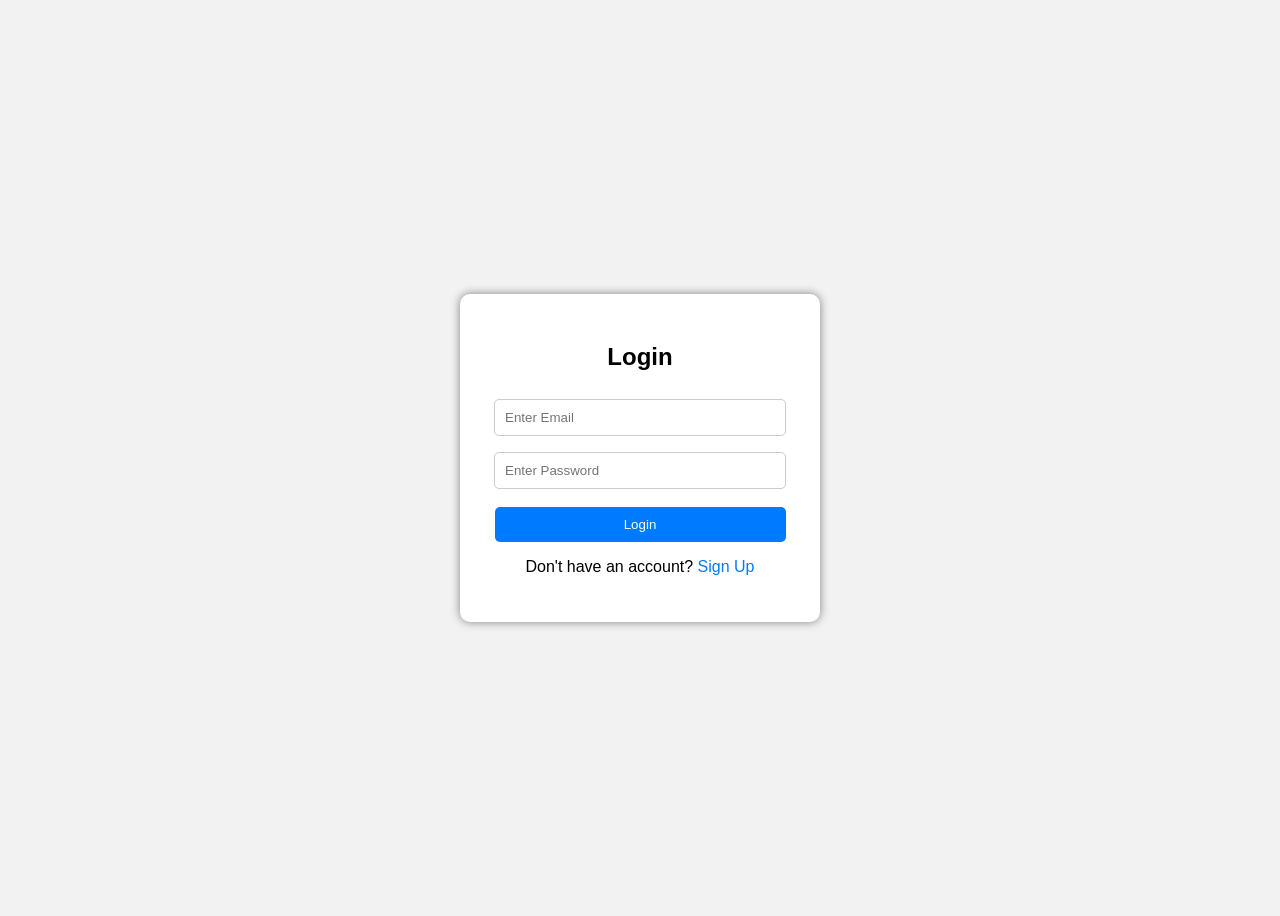
<file: INDEX.html>
<!DOCTYPE html>
<html>
<head>
    <title>Login Page</title>
    <link rel="stylesheet" href="style.css">
</head>
<body>

<div class="container">
    <h2>Login</h2>

    <input type="email" placeholder="Enter Email">
    <input type="password" placeholder="Enter Password">

    <button>Login</button>

    <p>Don't have an account?
        <a href="signup.html">Sign Up</a>
    </p>
</div>

</body>
</html>
</file>
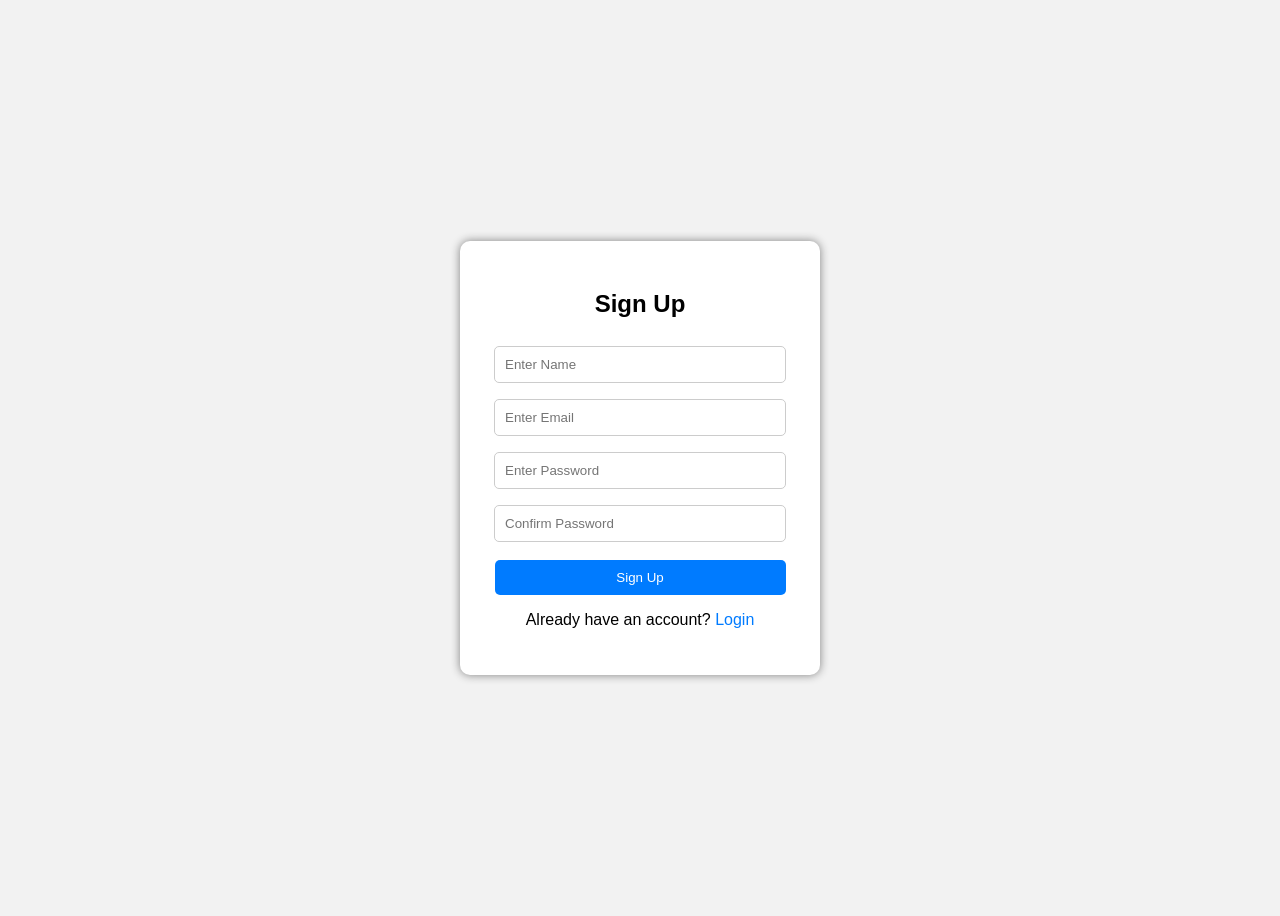
<file: Signup.html>
<!DOCTYPE html>
<html>
<head>
    <title>Sign Up Page</title>
    <link rel="stylesheet" href="style.css">
</head>
<body>

<div class="container">
    <h2>Sign Up</h2>

    <input type="text" placeholder="Enter Name">
    <input type="email" placeholder="Enter Email">
    <input type="password" placeholder="Enter Password">
    <input type="password" placeholder="Confirm Password">

    <button>Sign Up</button>

    <p>Already have an account?
        <a href="index.html">Login</a>
    </p>
</div>

</body>
</html>
</file>
<file: style.css>
body {
    font-family: Arial, sans-serif;
    background-color: #f2f2f2;
    display: flex;
    justify-content: center;
    align-items: center;
    height: 100vh;
}

.container {
    background-color: white;
    width: 300px;
    padding: 30px;
    border-radius: 10px;
    box-shadow: 0 0 10px gray;
    text-align: center;
}

h2 {
    margin-bottom: 20px;
}

input {
    width: 90%;
    padding: 10px;
    margin: 8px 0;
    border: 1px solid #ccc;
    border-radius: 5px;
}

button {
    width: 97%;
    padding: 10px;
    margin-top: 10px;
    background-color: #007bff;
    color: white;
    border: none;
    border-radius: 5px;
    cursor: pointer;
}

a {
    color: #007bff;
    text-decoration: none;
}
</file>
